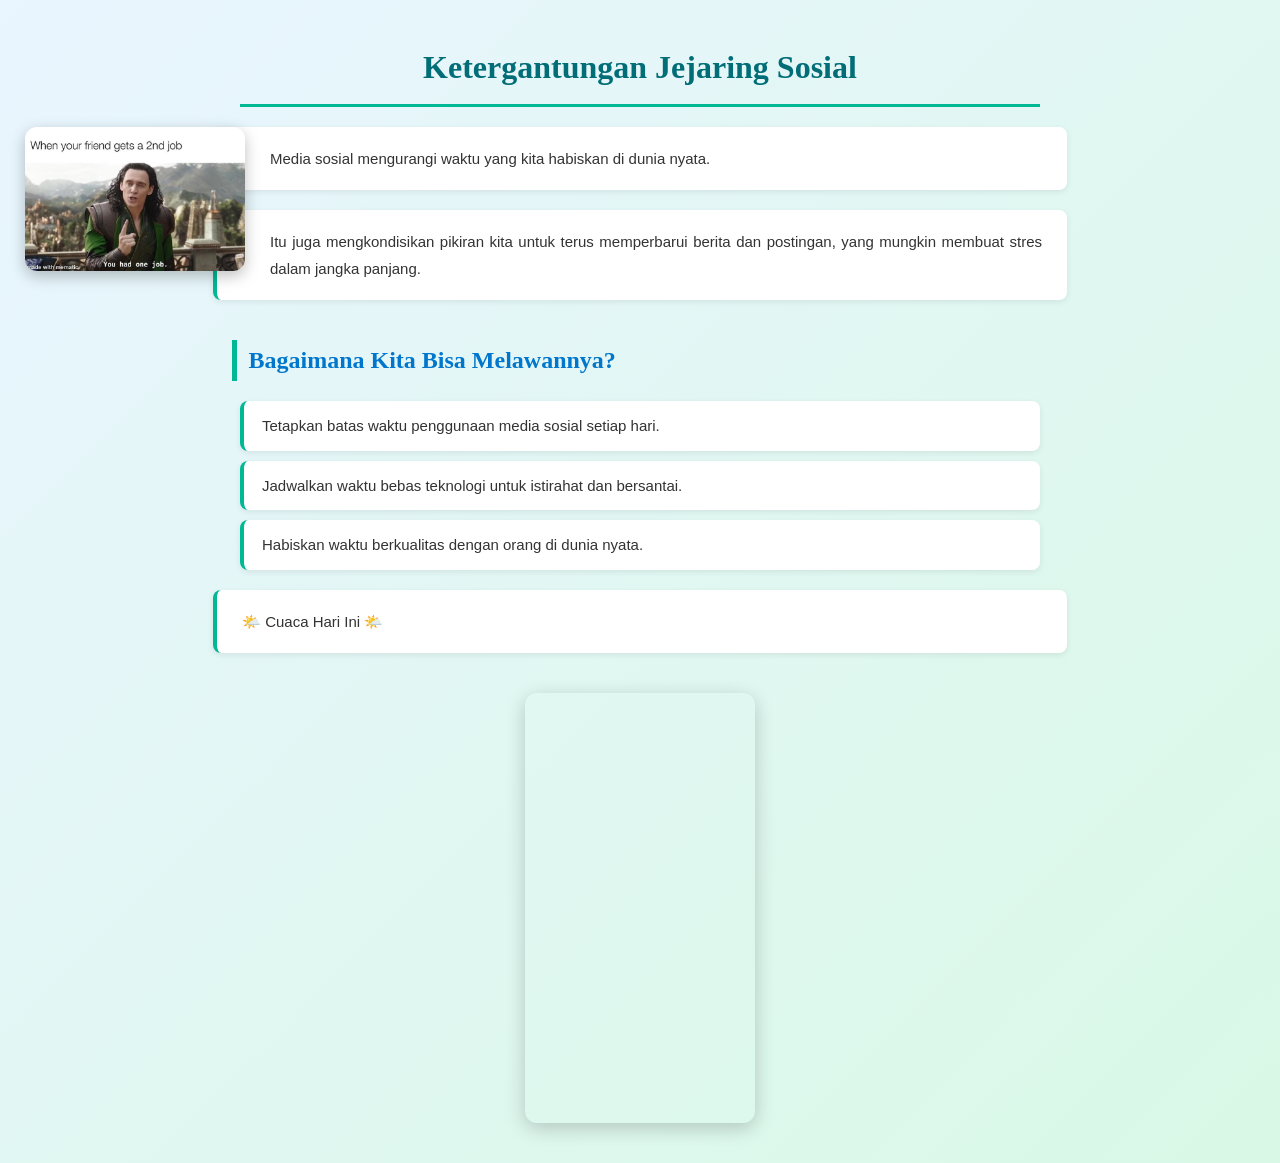
<file: AI/index.html>
<!DOCTYPE html>
<html lang="id">
<head>
    <meta charset="UTF-8">
    <meta name="viewport" content="width=device-width, initial-scale=1.0">
    <title>Ketergantungan Jejaring Sosial</title>
    <link rel="stylesheet" href="style.css">
</head>
<body>
    <h1>Ketergantungan Jejaring Sosial</h1>

    <!-- gambar di kiri -->
    <img src="images/meme1.jpg" alt="Meme Jejaring Sosial">

    <!-- paragraf pertama sejajar dengan gambar -->
    <p>
        Media sosial mengurangi waktu yang kita habiskan di dunia nyata.
    </p>

    <!-- paragraf kedua di bawah gambar -->
    <p class="clear-below">
        Itu juga mengkondisikan pikiran kita untuk terus memperbarui berita dan postingan, 
        yang mungkin membuat stres dalam jangka panjang.
    </p>

    <h2>Bagaimana Kita Bisa Melawannya?</h2>
    <ul>
        <li>Tetapkan batas waktu penggunaan media sosial setiap hari.</li>
        <li>Jadwalkan waktu bebas teknologi untuk istirahat dan bersantai.</li>
        <li>Habiskan waktu berkualitas dengan orang di dunia nyata.</li>
    </ul>

    <p>🌤️ Cuaca Hari Ini 🌤️</p>
    <iframe src="https://www.meteoblue.com/en/weather/widget/daily/tangerang_indonesia_1625084?geoloc=fixed&days=4&tempunit=CELSIUS&windunit=KILOMETER_PER_HOUR&precipunit=MILLIMETER&coloured=coloured"
    frameborder="0" scrolling="NO" allowtransparency="true"
    sandbox="allow-same-origin allow-scripts allow-popups"
    style="width: 230px; height: 430px"></iframe>
</body>
</html>
</file>
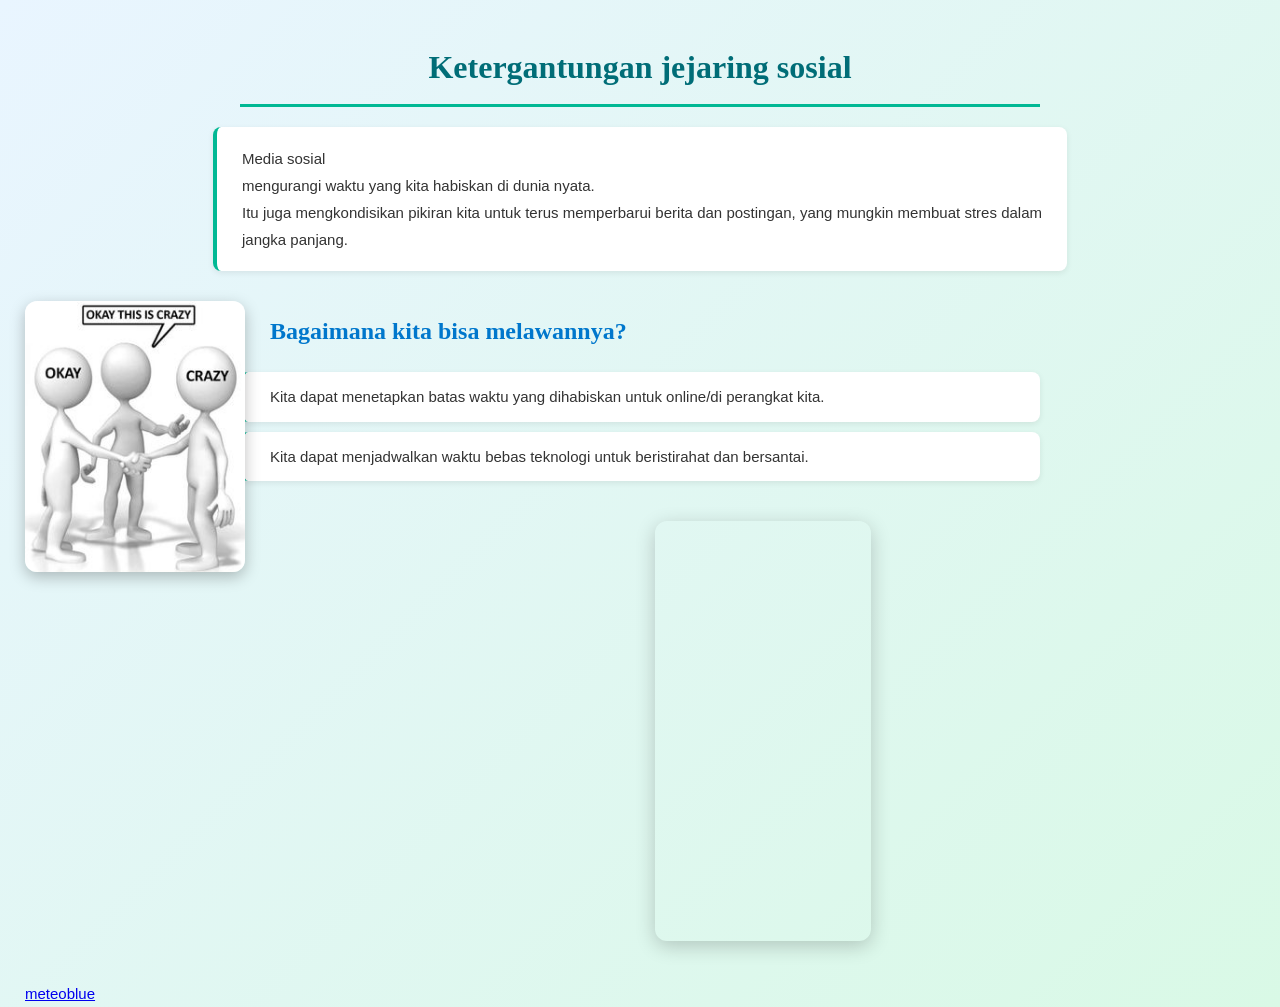
<file: AI/dasar.html>
<!DOCTYPE html>
<html>
    <head>
        <!-- judul tab-->
        <title>Informasi berguna!</title>
        <!-- The purpose of linking an external stylesheet is to separate the presentation of the HTML document from its content.-->
        <link rel="stylesheet" href="style.css">
        <link rel="icon" type="image/x-icon" href="./images/meme1.jpg">
    </head>
    <body>
        <!-- judul tajuk h1 -->
        <h1>Ketergantungan jejaring sosial</h1>
        <p>Media sosial <br> mengurangi waktu yang kita habiskan di dunia nyata.<br>Itu juga mengkondisikan pikiran kita untuk terus memperbarui berita dan postingan, yang mungkin membuat stres dalam jangka panjang.</p>
        <!-- copy image link--> 
        <img src="./images/meme2.jpg" alt="Meme 2">

		<!-- https://i.giphy.com/26BGGxgsEh42ABHFe.webp -->
        <!-- judul h2-->
        <h2>Bagaimana kita bisa melawannya?
        </h2>
        <!-- daftar bersifat unorder(ul) but order(ol)-->
		<ul>
			<li>Kita dapat menetapkan batas waktu yang dihabiskan untuk online/di perangkat kita.</li>
			<li>Kita dapat menjadwalkan waktu bebas teknologi untuk beristirahat dan bersantai.</li>
		</ul>
        <iframe src="https://www.meteoblue.com/en/weather/widget/daily/palembang_indonesia_1633070?geoloc=fixed&days=4&tempunit=CELSIUS&windunit=KILOMETER_PER_HOUR&precipunit=MILLIMETER&coloured=coloured&pictoicon=1&maxtemperature=1&mintemperature=1&windspeed=1&windgust=0&winddirection=1&uv=0&humidity=0&precipitation=1&precipitationprobability=1&spot=1&pressure=0&layout=light"  frameborder="0" scrolling="NO" allowtransparency="true" sandbox="allow-same-origin allow-scripts allow-popups allow-popups-to-escape-sandbox" style="width: 216px; height: 420px"></iframe><div><!-- DO NOT REMOVE THIS LINK --><a href="https://www.meteoblue.com/en/weather/week/palembang_indonesia_1633070" target="_blank" rel="noopener">meteoblue</a></div>
    </body>
</html>
</file>
<file: AI/style.css>
body {
    font-family: "Segoe UI", Arial, sans-serif;
    font-size: 15px;
    background: linear-gradient(135deg, #e9f5ff, #d9f9e6);
    color: #333;
    margin: 0;
    padding: 0 25px;
    line-height: 1.7;
    animation: fadeIn 1s ease-in-out;
}

h1, h2 {
    color: #006d77;
    font-family: "Georgia", serif;
    margin: 40px auto 10px;
    max-width: 800px;
    animation: fadeIn 1s ease;
}
h1 {
    text-align: center;
    font-size: 32px;
    border-bottom: 3px solid #00b894;
    padding-bottom: 10px;
}
h2 {
    text-align: left;
    font-size: 24px;
    border-left: 5px solid #00b894;
    padding-left: 12px;
    color: #0077cc;
}
p, li {
    background: #fff;
    border-left: 4px solid #00b894;
    border-radius: 8px;
    box-shadow: 0 2px 6px rgba(0,0,0,0.08);
    transition: 0.3s;
    text-align: justify;
}
p {
    padding: 18px 25px;
    max-width: 800px;
    margin: 20px auto;
    line-height: 1.8;
}
p:hover { transform: translateY(-4px); box-shadow: 0 5px 15px rgba(0,0,0,0.15); }

ul {
    list-style: none;
    padding: 0;
    max-width: 800px;
    margin: 20px auto;
}
li {
    margin: 10px 0;
    padding: 12px 18px;
}
li:hover { background: #eaffef; transform: translateX(8px); }

img {
    float: left;
    margin: 10px 25px 10px 0;
    max-width: 220px;
    border-radius: 12px;
    box-shadow: 0 5px 15px rgba(0,0,0,0.25);
    animation: float 4s ease-in-out infinite alternate;
    transition: transform 0.4s ease;
}
img:hover { transform: scale(1.05); }

iframe {
    display: block;
    margin: 40px auto;
    border-radius: 12px;
    box-shadow: 0 5px 20px rgba(0,0,0,0.2);
    width: 90%;
    max-width: 800px;
    height: 350px;
    animation: fadeIn 1.5s ease;
}
@keyframes fadeIn {
    from { opacity: 0; transform: translateY(10px); }
    to { opacity: 1; transform: translateY(0); }
}
@keyframes float {
    from { transform: translateY(0); }
    to { transform: translateY(-10px); }
}

@media (max-width: 768px) {
    img {
        float: none;
        display: block;
        margin: 0 auto 20px;
        max-width: 90%;
    }
    h1 { font-size: 26px; }
    h2 { font-size: 22px; }
    p, ul { max-width: 90%; margin: 15px auto; }
}
</file>
